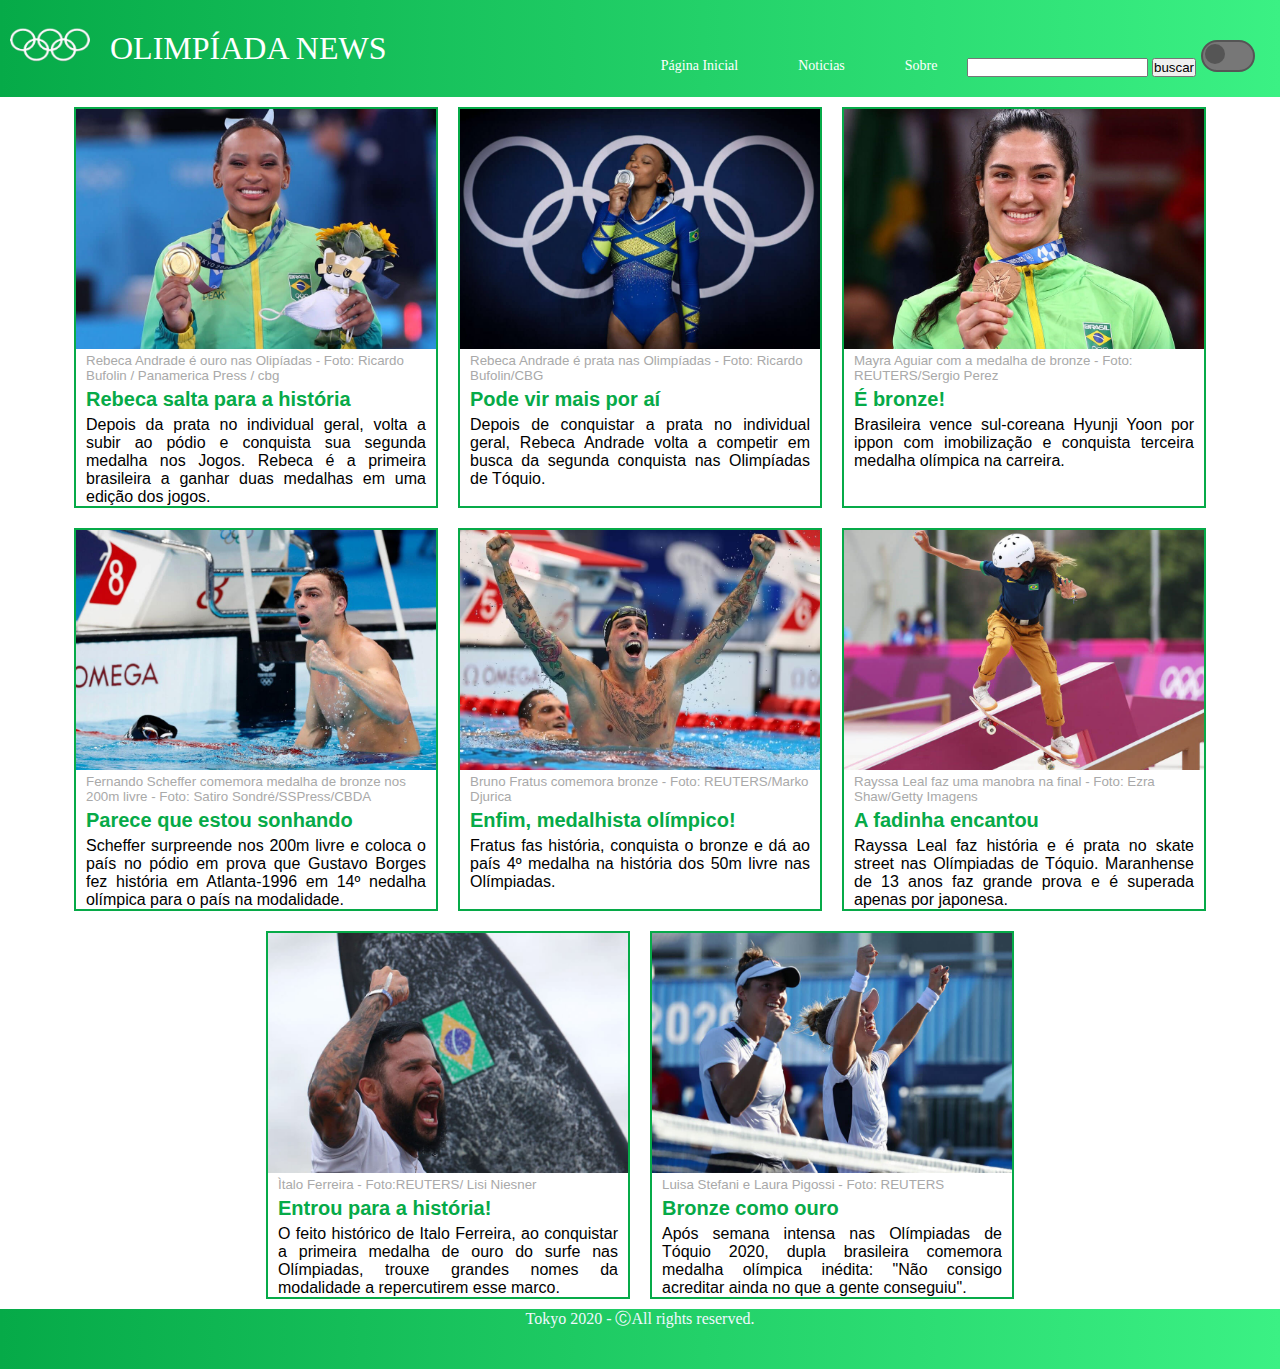
<file: index.html>
<!DOCTYPE html>
<html lang="pt-br">
  <head>
    <meta charset="UTF-8" />
    <meta http-equiv="X-UA-Compatible" content="IE=edge" />
    <meta name="viewport" content="width=device-width, initial-scale=1.0" />
    <link rel="stylesheet" href="style2.css" />
    <title>Olimpíada News</title>
  </head>
  <body>
    <header class="topo">
      <img class="logo" src="logo.png" alt="logo olimpiadas" />
      <p>OLIMPÍADA NEWS</p>
      <nav>
        <ul>
          <input type="checkbox" id="checkbox_toggle" />
          <label for="checkbox_toggle" class="hamburger">&#9776;</label>

          <div class="menu">
            <li>Página Inicial</li>
            <li>Noticias</li>
            <li>Sobre</li>

            <form action=" " method="post">
              <input type="search" id="busca" name="q" />
              <button type="submit">buscar</button>
            </form>
          </div>
        </ul>

        <div class="toggle">
          <input type="checkbox" id="toggle" />
          <label for="toggle"></label>
        </div>
      </nav>
    </header>

    <main>
      <section>
        <article>
          <picture>
            <source media="(480px)" srcset="imagens/ginastica_ouro_p.jpg" />
            <source media="(660px)" srcset="imagens/ginastica_ouro_m.jpg" />
            <img src="imagens/ginastica_ouro.jpg" alt="Imagem de ginasta" />
            <figcaption>
              Rebeca Andrade é ouro nas Olipíadas - Foto: Ricardo Bufolin /
              Panamerica Press / cbg
            </figcaption>
          </picture>
          <header>Rebeca salta para a história</header>
          <p>
            Depois da prata no individual geral, volta a subir ao pódio e
            conquista sua segunda medalha nos Jogos. Rebeca é a primeira
            brasileira a ganhar duas medalhas em uma edição dos jogos.
          </p>
        </article>

        <article>
          <picture>
            <source media="(480px)" srcset="imagens/ginastica_prata_p.jpg" />
            <source media="(660px)" srcset="imagens/ginastica_prata_m.jpg" />
            <img
              src="imagens/ginastica_prata.jpg"
              alt="Imagem de ginasta com medalha de prata"
            />
            <figcaption>
              Rebeca Andrade é prata nas Olimpíadas - Foto: Ricardo Bufolin/CBG
            </figcaption>
          </picture>
          <header>Pode vir mais por aí</header>
          <p>
            Depois de conquistar a prata no individual geral, Rebeca Andrade
            volta a competir em busca da segunda conquista nas Olimpíadas de
            Tóquio.
          </p>
        </article>

        <article>
          <picture>
            <source media="(480px)" srcset="imagens/judo_p.jpg" />
            <source media="(660px)" srcset="imagens/judo_m.jpg" />
            <img
              src="imagens/judo.jpg"
              alt="Imagem de ginasta com medalha de bronze"
            />
            <figcaption>
              Mayra Aguiar com a medalha de bronze - Foto: REUTERS/Sergio Perez
            </figcaption>
          </picture>
          <header>É bronze!</header>
          <p>
            Brasileira vence sul-coreana Hyunji Yoon por ippon com imobilização
            e conquista terceira medalha olímpica na carreira.
          </p>
        </article>

        <article>
          <picture>
            <source media="(480px)" srcset="imagens/natacao1_p.jpg" />
            <source media="(660px)" srcset="imagens/natacao1_m.jpg" />
            <img
              src="imagens/natacao1.jpg"
              alt="Imagem de nadador comemorando"
            />
            <figcaption>
              Fernando Scheffer comemora medalha de bronze nos 200m livre -
              Foto: Satiro Sondré/SSPress/CBDA
            </figcaption>
          </picture>
          <header>Parece que estou sonhando</header>
          <p>
            Scheffer surpreende nos 200m livre e coloca o país no pódio em prova
            que Gustavo Borges fez história em Atlanta-1996 em 14º nedalha
            olímpica para o país na modalidade.
          </p>
        </article>

        <article>
          <picture>
            <source media="(480px)" srcset="imagens/natacao2_p.jpg" />
            <source media="(660px)" srcset="imagens/natacao2_m.jpg" />
            <img
              src="imagens/natacao2.jpg"
              alt="Imagem de nadador comemorando"
            />
            <figcaption>
              Bruno Fratus comemora bronze - Foto: REUTERS/Marko Djurica
            </figcaption>
          </picture>
          <header>Enfim, medalhista olímpico!</header>
          <p>
            Fratus fas história, conquista o bronze e dá ao país 4º medalha na
            história dos 50m livre nas Olímpiadas.
          </p>
        </article>

        <article>
          <picture>
            <source media="(480px)" srcset="imagens/skate_p.jpg" />
            <source media="(660px)" srcset="imagens/skate_m.jpg" />
            <img src="imagens/skate.jpg" alt="Imagem de skatista" />
            <figcaption>
              Rayssa Leal faz uma manobra na final - Foto: Ezra Shaw/Getty
              Imagens
            </figcaption>
          </picture>
          <header>A fadinha encantou</header>
          <p>
            Rayssa Leal faz história e é prata no skate street nas Olímpiadas de
            Tóquio. Maranhense de 13 anos faz grande prova e é superada apenas
            por japonesa.
          </p>
        </article>

        <article>
          <picture>
            <source media="(480px)" srcset="imagens/surf_p.jpg" />
            <source media="(660px)" srcset="imagens/surf_m.jpg" />
            <img src="imagens/surf.jpg" alt="Imagem de surfista" />
            <figcaption>Ìtalo Ferreira - Foto:REUTERS/ Lisi Niesner</figcaption>
          </picture>
          <header>Entrou para a história!</header>
          <p>
            O feito histórico de Italo Ferreira, ao conquistar a primeira
            medalha de ouro do surfe nas Olímpiadas, trouxe grandes nomes da
            modalidade a repercutirem esse marco.
          </p>
        </article>

        <article>
          <picture>
            <source media="(480px)" srcset="imagens/tenis_p.jpg" />
            <source media="(660px)" srcset="imagens/tenis_m.jpg" />
            <img
              src="imagens/tenis.jpg"
              alt="Imagem de duas meninas jogadoras de tênis"
            />
            <figcaption>
              Luisa Stefani e Laura Pigossi - Foto: REUTERS
            </figcaption>
          </picture>
          <header>Bronze como ouro</header>
          <p>
            Após semana intensa nas Olímpiadas de Tóquio 2020, dupla brasileira
            comemora medalha olímpica inédita: "Não consigo acreditar ainda no
            que a gente conseguiu".
          </p>
        </article>
      </section>
    </main>
    <footer>Tokyo 2020 - ⒸAll rights reserved.</footer>
    <script src="script.js"></script>
  </body>
</html>
</file>
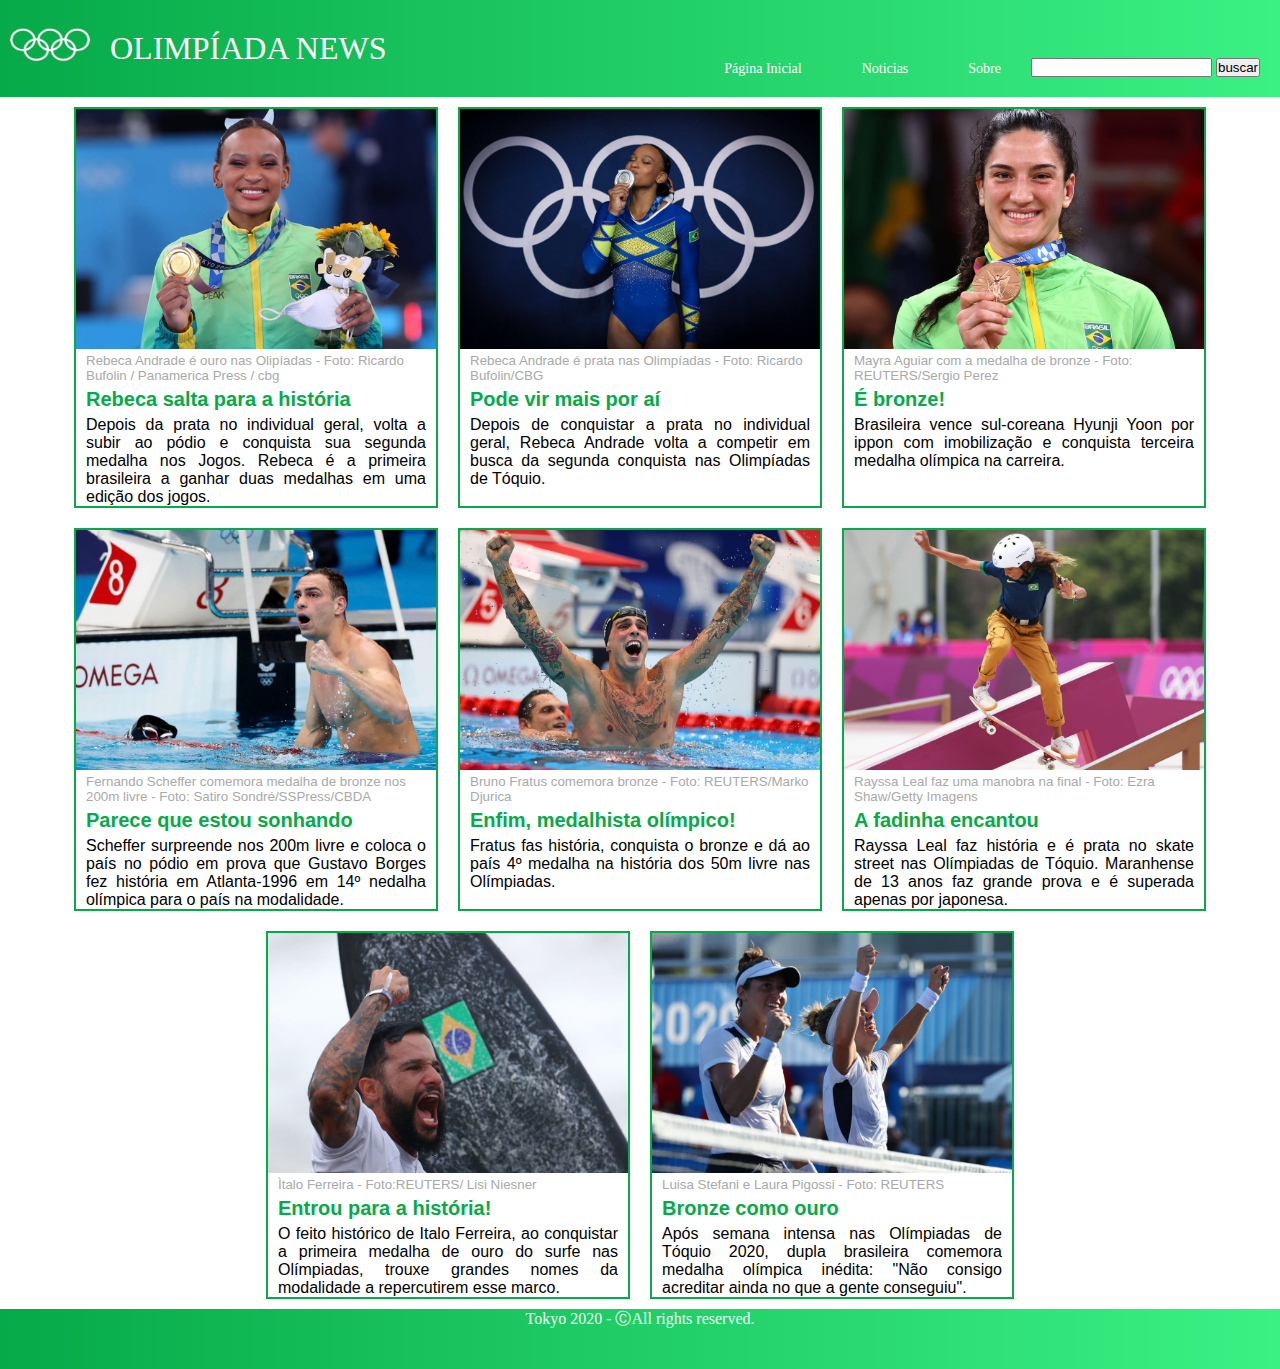
<file: index2.html>
<!DOCTYPE html>
<html lang="pt-br">
  <head>
    <meta charset="UTF-8" />
    <meta http-equiv="X-UA-Compatible" content="IE=edge" />
    <meta name="viewport" content="width=device-width, initial-scale=1.0" />
    <link rel="stylesheet" href="style2.css" />
    <title>Olimpíada News</title>
  </head>
  <body>
    <header class="topo">
      <img class="logo" src="logo.png" alt="logo olimpiadas" />
      <p>OLIMPÍADA NEWS</p>
      <nav>
        <ul>
          <input type="checkbox" id="checkbox_toggle" />
          <label for="checkbox_toggle" class="hamburger">&#9776;</label>
          <div class="menu">
            <li>Página Inicial</li>
            <li>Noticias</li>
            <li>Sobre</li>
          </div>
        </ul>

        <form action=" " method="post">
          <input type="search" id="busca" name="q" />
          <button type="submit">buscar</button>
        </form>
      </nav>
    </header>

    <main>
      <section>
        <article>
          <picture>
            <source media="(480px)" srcset="imagens/ginastica_ouro_p.jpg" />
            <source media="(660px)" srcset="imagens/ginastica_ouro_m.jpg" />
            <img src="imagens/ginastica_ouro.jpg" alt="Imagem de ginasta" />
            <figcaption>
              Rebeca Andrade é ouro nas Olipíadas - Foto: Ricardo Bufolin /
              Panamerica Press / cbg
            </figcaption>
          </picture>
          <header>Rebeca salta para a história</header>
          <p>
            Depois da prata no individual geral, volta a subir ao pódio e
            conquista sua segunda medalha nos Jogos. Rebeca é a primeira
            brasileira a ganhar duas medalhas em uma edição dos jogos.
          </p>
        </article>

        <article>
          <picture>
            <source media="(480px)" srcset="imagens/ginastica_prata_p.jpg" />
            <source media="(660px)" srcset="imagens/ginastica_prata_m.jpg" />
            <img
              src="imagens/ginastica_prata.jpg"
              alt="Imagem de ginasta com medalha de prata"
            />
            <figcaption>
              Rebeca Andrade é prata nas Olimpíadas - Foto: Ricardo Bufolin/CBG
            </figcaption>
          </picture>
          <header>Pode vir mais por aí</header>
          <p>
            Depois de conquistar a prata no individual geral, Rebeca Andrade
            volta a competir em busca da segunda conquista nas Olimpíadas de
            Tóquio.
          </p>
        </article>

        <article>
          <picture>
            <source media="(480px)" srcset="imagens/judo_p.jpg" />
            <source media="(660px)" srcset="imagens/judo_m.jpg" />
            <img
              src="imagens/judo.jpg"
              alt="Imagem de ginasta com medalha de bronze"
            />
            <figcaption>
              Mayra Aguiar com a medalha de bronze - Foto: REUTERS/Sergio Perez
            </figcaption>
          </picture>
          <header>É bronze!</header>
          <p>
            Brasileira vence sul-coreana Hyunji Yoon por ippon com imobilização
            e conquista terceira medalha olímpica na carreira.
          </p>
        </article>

        <article>
          <picture>
            <source media="(480px)" srcset="imagens/natacao1_p.jpg" />
            <source media="(660px)" srcset="imagens/natacao1_m.jpg" />
            <img
              src="imagens/natacao1.jpg"
              alt="Imagem de nadador comemorando"
            />
            <figcaption>
              Fernando Scheffer comemora medalha de bronze nos 200m livre -
              Foto: Satiro Sondré/SSPress/CBDA
            </figcaption>
          </picture>
          <header>Parece que estou sonhando</header>
          <p>
            Scheffer surpreende nos 200m livre e coloca o país no pódio em prova
            que Gustavo Borges fez história em Atlanta-1996 em 14º nedalha
            olímpica para o país na modalidade.
          </p>
        </article>

        <article>
          <picture>
            <source media="(480px)" srcset="imagens/natacao2_p.jpg" />
            <source media="(660px)" srcset="imagens/natacao2_m.jpg" />
            <img
              src="imagens/natacao2.jpg"
              alt="Imagem de nadador comemorando"
            />
            <figcaption>
              Bruno Fratus comemora bronze - Foto: REUTERS/Marko Djurica
            </figcaption>
          </picture>
          <header>Enfim, medalhista olímpico!</header>
          <p>
            Fratus fas história, conquista o bronze e dá ao país 4º medalha na
            história dos 50m livre nas Olímpiadas.
          </p>
        </article>

        <article>
          <picture>
            <source media="(480px)" srcset="imagens/skate_p.jpg" />
            <source media="(660px)" srcset="imagens/skate_m.jpg" />
            <img src="imagens/skate.jpg" alt="Imagem de skatista" />
            <figcaption>
              Rayssa Leal faz uma manobra na final - Foto: Ezra Shaw/Getty
              Imagens
            </figcaption>
          </picture>
          <header>A fadinha encantou</header>
          <p>
            Rayssa Leal faz história e é prata no skate street nas Olímpiadas de
            Tóquio. Maranhense de 13 anos faz grande prova e é superada apenas
            por japonesa.
          </p>
        </article>

        <article>
          <picture>
            <source media="(480px)" srcset="imagens/surf_p.jpg" />
            <source media="(660px)" srcset="imagens/surf_m.jpg" />
            <img src="imagens/surf.jpg" alt="Imagem de surfista" />
            <figcaption>Ìtalo Ferreira - Foto:REUTERS/ Lisi Niesner</figcaption>
          </picture>
          <header>Entrou para a história!</header>
          <p>
            O feito histórico de Italo Ferreira, ao conquistar a primeira
            medalha de ouro do surfe nas Olímpiadas, trouxe grandes nomes da
            modalidade a repercutirem esse marco.
          </p>
        </article>

        <article>
          <picture>
            <source media="(480px)" srcset="imagens/tenis_p.jpg" />
            <source media="(660px)" srcset="imagens/tenis_m.jpg" />
            <img
              src="imagens/tenis.jpg"
              alt="Imagem de duas meninas jogadoras de tênis"
            />
            <figcaption>
              Luisa Stefani e Laura Pigossi - Foto: REUTERS
            </figcaption>
          </picture>
          <header>Bronze como ouro</header>
          <p>
            Após semana intensa nas Olímpiadas de Tóquio 2020, dupla brasileira
            comemora medalha olímpica inédita: "Não consigo acreditar ainda no
            que a gente conseguiu".
          </p>
        </article>
      </section>
    </main>
    <footer>Tokyo 2020 - ⒸAll rights reserved.</footer>
    <script src="script.js"></script>
  </body>
</html>
</file>
<file: style2.css>
:root {
  --verde-primario: #06aa48;
  --verde-secundario: #3bf184;
  --azul-primario: rgb(27, 27, 218);
  --azul-secundario: rgb(64, 64, 211);
}

* {
  margin: 0px;
  padding: 0px;
}

.topo {
  display: flex;
  justify-content: flex-end;
  align-content: center;
  background-image: linear-gradient(
    to right,
    var(--verde-primario),
    var(--verde-secundario)
  );
  color: #fff;
}

.topo p {
  font-size: 32px;
  margin-right: auto;
  margin-bottom: 30px;
  margin-top: 30px;
  font-family: "Verdana";
}

.logo {
  margin: 10px;
  max-width: 80px;
  max-height: 70px;
}

.menu li {
  list-style: none;
  display: inline-block;
  padding: 0px 30px;
}

.menu {
  display: flex;
  font-size: 14px;
}

.menu li:hover {
  background-color: var(--verde-primario);
  border-radius: 5px;
  transition: 0.3s ease;
}

.hamburger {
  display: none;
  font-size: 24px;
  user-select: none;
}

input[type="checkbox"] {
  display: none;
}

nav {
  display: flex;
  padding: 20px;
  color: #fff;
  align-items: flex-end;
}

figcaption {
  font-size: smaller;
  color: darkgray;
  margin-bottom: 0px;
}

main {
  font-family: Roboto, Helvetica, sans-serif;
}

article header {
  font-size: 20px;
  font-weight: bold;
  color: var(--verde-primario);
  margin-top: 5px;
}

figcaption,
article header,
p {
  margin-left: 10px;
  margin-right: 10px;
}

p {
  text-align: justify;
  margin-top: 5px;
}

section {
  display: flex;
  justify-content: center;
  margin: 0 auto;
  max-width: 100%;
  flex-wrap: wrap;
}

article {
  margin: 10px;
  border: 2px solid var(--verde-primario);
  max-width: 360px;
}

img {
  width: 100%;
}

footer {
  background-image: linear-gradient(
    to right,
    var(--verde-primario),
    var(--verde-secundario)
  );
  text-align: center;
  color: aliceblue;
  height: 60px;
}

body.dark-theme {
  background-color: rgb(26, 26, 26);
}

body.dark-theme p {
  color: #ddd;
}

body.dark-theme .topo,
body.dark-theme footer {
  background-image: linear-gradient(
    to right,
    var(--azul-primario),
    var(--azul-secundario)
  );
}

body.dark-theme article header {
  color: var(--azul-primario);
}

body.dark-theme article {
  border: 2px solid var(--azul-primario);
}

body.dark-theme .menu,
body.dark-theme .menu li:hover {
  background-color: var(--azul-secundario);
}

.toggle input[type="checkbox"] {
  display: none;
}

.toggle label {
  background-color: #777;
  border: 2px solid #555;
  border-radius: 50px;
  cursor: pointer;
  display: flex;
  margin: 5px;
  position: relative;
  transition: all ease-in-out 0.3s;
  width: 50px;
  height: 28px;
}

.toggle label::after {
  background-color: #555;
  border-radius: 50%;
  content: " ";
  cursor: pointer;
  display: flex;
  position: absolute;
  left: 2px;
  top: 2px;
  transition: all ease-in-out 0.3s;
  width: 20px;
  height: 20px;
}

.toggle input[type="checkbox"]:checked ~ label {
  background-color: #00a0fc;
  border-color: #006dc9;
}

.toggle input[type="checkbox"]:checked ~ label::after {
  background-color: #0054b0;
  transform: translateX(26px);
}

@media (max-width: 850px) {
  .menu {
    display: none;
    position: absolute;
    background-color: var(--verde-primario);
    right: 0;
    left: 0;
    text-align: center;
    padding: 16px;
  }
  .menu li:hover {
    display: inline-block;
    background-color: var(--verde-secundario);
    transition: 0.3s ease;
  }
  .menu li + li {
    margin-top: 12px;
  }
  input[type="checkbox"]:checked ~ .menu {
    display: block;
  }

  .hamburger {
    display: block;
  }

  #busca {
    max-width: 90px;
  }

  form {
    padding-left: 20px;
  }

  .topo p {
    font-size: 20px;
  }
}
</file>
